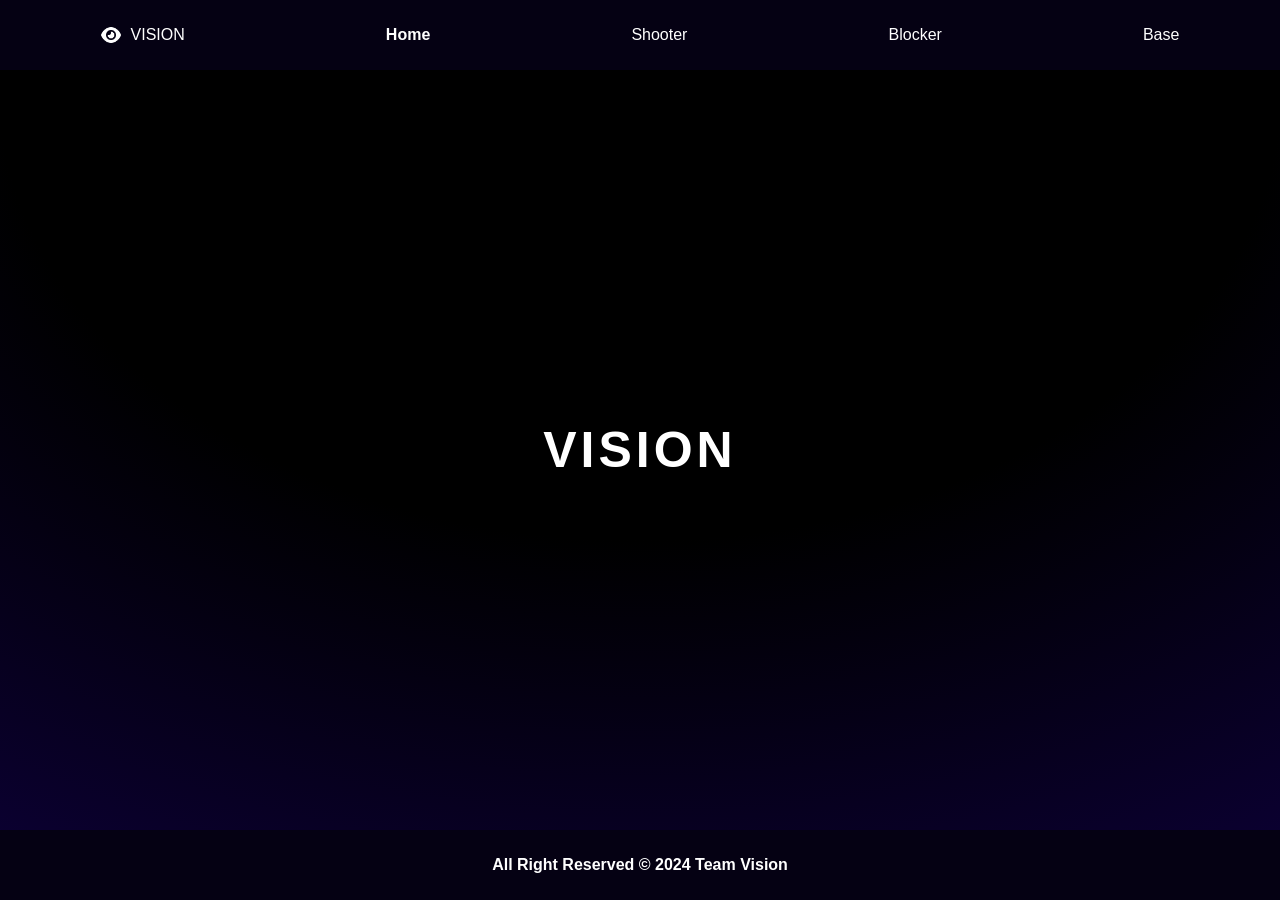
<file: index.html>
<!DOCTYPE html>
<html lang="en">
<head>
    <meta charset="UTF-8">
    <meta name="viewport" content="width=device-width, initial-scale=1.0">
    <link rel="stylesheet" href="css/index.css">
    
    <title>VISION</title>
</head>
<body class="main">
    <div class="nav">
        <ul>
            <li><a href=""><img width="20" src="img/vision.png" alt="">VISION</a></li>
            <li><a style="font-weight: 900;" href="">Home</a></li>
            <li><a href="shooter.html">Shooter</a></li>
            <li><a href="blocker.html">Blocker</a></li>
            <li><a href="base.html">Base</a></li>
        </ul>
    </div>
    <h1>VISION</h1>
    <div class="footer">
        <h4>All Right Reserved &copy; 2024 Team Vision</h4>
    </div>
</body>
</html>
</file>
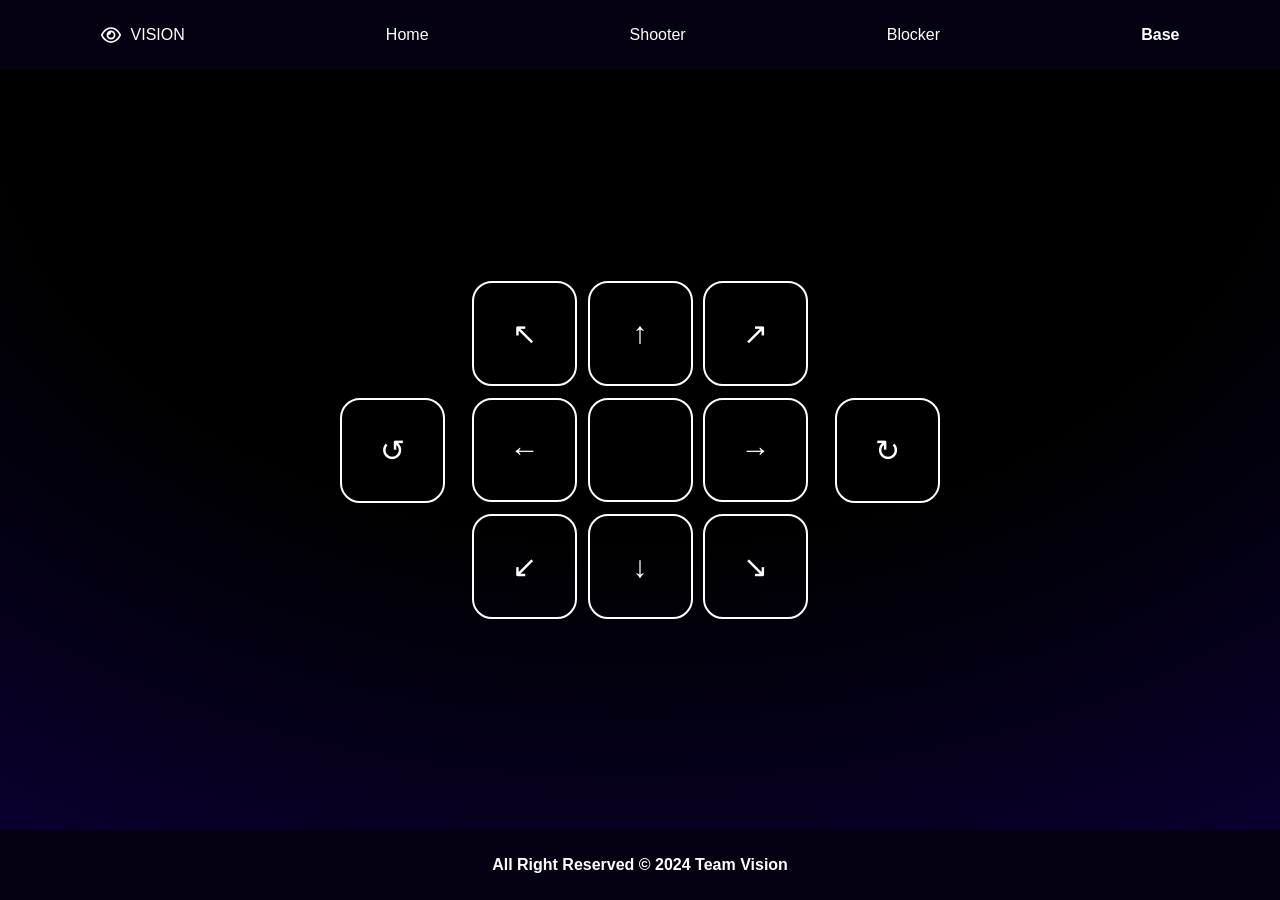
<file: base.html>
<!DOCTYPE html>
<html lang="en">
<head>
    <meta charset="UTF-8">
    <meta name="viewport" content="width=device-width, initial-scale=1.0">
    <link rel="stylesheet" href="css/index.css">
    
    <title>VISION</title>
</head>
<body class="smain ">
    <div class="nav">
        <ul>
            <li><a href=""><img width="20" src="img/vision.svg" alt="">VISION</a></li>
            <li><a href="/">Home</a></li>
            <li><a href="/shooter.html">Shooter</a></li>
            <li><a href="/blocker.html">Blocker</a></li>
            <li><a style="font-weight: 900;" href="#">Base</a></li>
        </ul>
    </div>
    <button  class="turn" id="up">&#8634;</button>
    <div class="grid">
        <div class="top">
            <button class="btn" id="up">&#8598;</button>
            <button class="btn" id="up">&uarr;</button>
            <button class="btn" id="up">&#8599;</button>
        </div>
        <div class="center">
            <button class="btn" id="up">&larr;</button>
            <button class="btn" id="up"></button>
            <button class="btn" id="up">&rarr;</button>
        </div>
        <div class="bottom">
            <button class="btn" id="up">&#8601;</button>
            <button class="btn" id="up">&darr;</button>
            <button class="btn" id="up">&#8600;</button>
        </div>
    </div>
    <div class="grid grid-res">
        <div class="top">
            <button class="btn" id="up">&#8598;</button>
            <button class="btn" id="up">&uarr;</button>
            <button class="btn" id="up">&#8599;</button>
        </div>
        <div class="center">
            <button class="btn" id="up">&larr;</button>
            <button class="btn" id="up"></button>
            <button class="btn" id="up">&rarr;</button>
        </div>
        <div class="bottom">
            <button class="btn" id="up">&#8601;</button>
            <button class="btn" id="up">&darr;</button>
            <button class="btn" id="up">&#8600;</button>
        </div>
        <div class="bottomest">
            <button  class="turn turn-res" id="up">&#8634;</button>
            <button class="turn turn-res"  id="up">&#8635;</button>
        </div>
    </div>
    <button class="turn"  id="up">&#8635;</button>
    <div class="footer">
        <h4>All Right Reserved &copy; 2024 Team Vision</h4>
    </div>
    <script src="js/chassis.js"></script>
</body>
</html>
</file>
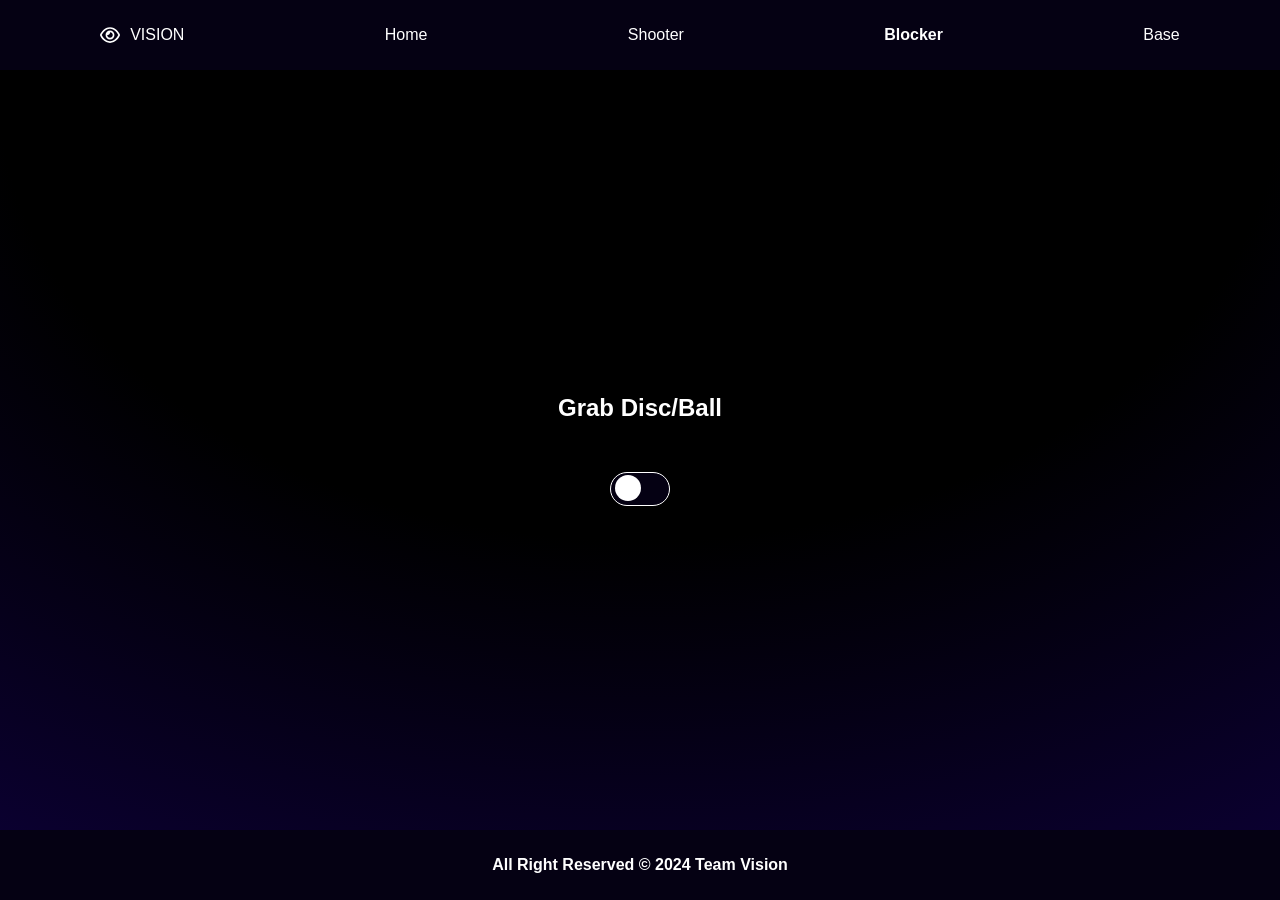
<file: blocker.html>
<!DOCTYPE html>
<html lang="en">
<head>
    <meta charset="UTF-8">
    <meta name="viewport" content="width=device-width, initial-scale=1.0">
    <link rel="stylesheet" href="css/index.css">
    
    <title>VISION</title>
</head>
<body class="main">
    <div class="nav">
        <ul>
            <li><a href=""><img width="20" src="img/vision.svg" alt="">VISION</a></li>
            <li><a href="/">Home</a></li>
            <li><a href="/shooter.html">Shooter</a></li>
            <li><a style="font-weight: 900;" href="#">Blocker</a></li>
            <li><a href="base.html">Base</a></li>
        </ul>
    </div>
    <h2 id="text">Grab Disc/Ball</h2>
    <label class="switch">
        <input id="start" type="checkbox">
        <span class="slider round"></span>
      </label>
      <h4 id="notification"></h4>
    <div class="footer">
        <h4>All Right Reserved &copy; 2024 Team Vision</h4>
    </div>
    <script src="js/blocker.js"></script>
</body>
</html>
</file>
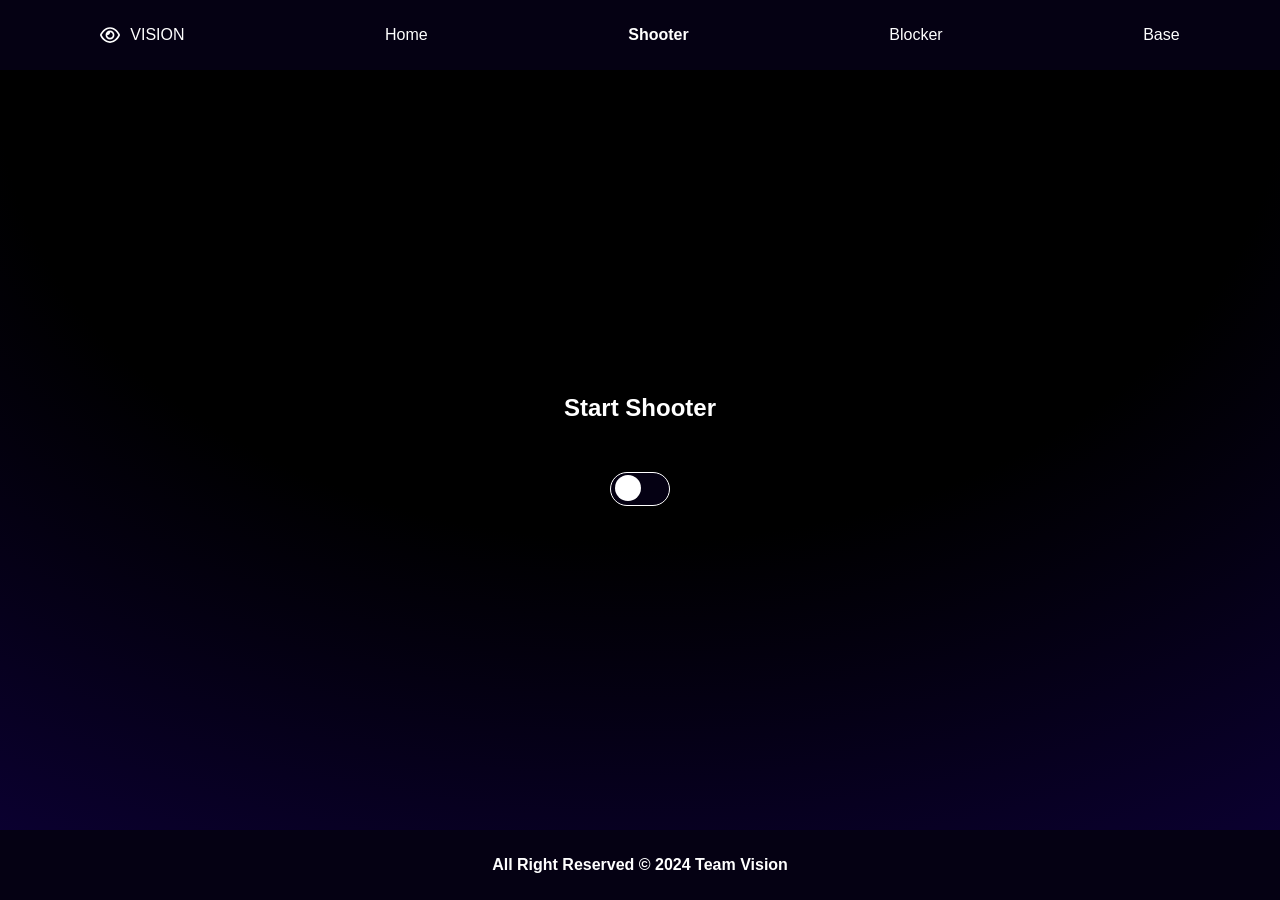
<file: shooter.html>
<!DOCTYPE html>
<html lang="en">
<head>
    <meta charset="UTF-8">
    <meta name="viewport" content="width=device-width, initial-scale=1.0">
    <link rel="stylesheet" href="css/index.css">
    
    <title>VISION</title>
</head>
<body class="main">
    <div class="nav">
        <ul>
            <li><a href=""><img width="20" src="img/vision.svg" alt="">VISION</a></li>
            <li><a href="/">Home</a></li>
            <li><a style="font-weight: 900;" href="#">Shooter</a></li>
            <li><a href="blocker.html">Blocker</a></li>
            <li><a href="base.html">Base</a></li>
        </ul>
    </div>
    <h2 id="text">Start Shooter</h2>
    <label class="switch">
        <input id="start" type="checkbox">
        <span class="slider round"></span>
      </label>
    <button id="load">LOAD</button>
    <h4 id="notification"></h4>
    <div class="footer">
        <h4>All Right Reserved &copy; 2024 Team Vision</h4>
    </div>
    <script src="js/shooter.js"></script>
</body>
</html>
</file>
<file: css/index.css>
*{
    margin: 0;
    padding: 0;
}
.main{
    height: 100vh;
    width: 100vw;
    display: flex;
    align-items: center;
    flex-direction: column;
    justify-content: center;
    background: radial-gradient(125% 125% at 50% 10%, #000000 40%, #11004d 100%);
    color: #fff;
    user-select: none;
    font-family: Tahoma, sans-serif;
    gap: 50px;
  }
.smain{
  height: 100vh;
    width: 100vw;
    display: flex;
    align-items: center;
    justify-content: center;
    background: radial-gradient(125% 125% at 50% 10%, #000000 40%, #11004d 100%);
    color: #fff;
    user-select: none;
    font-family: Tahoma, sans-serif;
    gap: 20px;
}
h1{
    letter-spacing: 4px;
    font-size: 50px;
    font-family: Tahoma, sans-serif;
}
.nav{
    position: absolute;
    top: 0;
    width: 100vw;
    height: 70px;
    background-color: #050113;
    display: flex;
    justify-content: space-between;
    align-items: center;
}
.nav img{
    filter: invert(100%);
}
.nav ul{
    width: 100%;
    display: flex;
    align-items: center;
    list-style: none;
    justify-content: space-around;
}
.nav ul li a{
    display: flex;
    gap: 10px;
    text-decoration: none;
    color: #fff;
    align-items: center;
}
.footer{
    position: absolute;
    bottom: 0;
    width: 100vw;
    height: 70px;
    background-color: #050113;
    display: flex;
    justify-content: center;
    align-items: center;
    color: #fff;
}
button {
    font-size: 30px;
    width: 200px;
    height: 50px;
    background: none;
    color: #fff;
    border: 2px solid #fff;
    border-radius: 20px;
    cursor: pointer;
    display: none;
}
.turn{
  display: inline-block;
  width: 105px;
  height: 105px;
}
.switch {
    position: relative;
    display: inline-block;
    width: 60px;
    height: 34px;
  }
  
  .switch input { 
    opacity: 0;
    width: 0;
    height: 0;
  }
  
  .slider {
    position: absolute;
    cursor: pointer;
    top: 0;
    left: 0;
    right: 0;
    bottom: 0;
    background-color: #050113;
    border: 1px solid #fff;
    box-sizing: border-box;
    -webkit-transition: .4s;
    transition: .4s;
  }
  
  .slider:before {
    position: absolute;
    content: "";
    height: 26px;
    width: 26px;
    left: 4px;
    bottom: 4px;
    background-color: #050113;
    -webkit-transition: .4s;
    transition: .4s;
  }
  
  input:checked + .slider {
    background-color: #fff;
  }
  
  input:focus + .slider {
    box-shadow: 0 0 1px #fff;
  }
  
  input:checked + .slider:before {
    background-color: #050113;
    -webkit-transform: translateX(26px);
    -ms-transform: translateX(26px);
    transform: translateX(26px);
  }
  
  /* Rounded sliders */
  .slider.round {
    border-radius: 34px;
  }
  
  .slider.round:before {
    border-radius: 50%;
    background-color: #fff;
  }
  #notification{
    width: 500px;
    height: 50px;
    background-color: #481c9b6b;
    display: flex;
    justify-content: center;
    align-items: center;
    display: none;
    color: #fff;
  }
  .grid{
    display: flex;
    flex-direction: column;
    justify-content: center;
    align-items: center;
    width: 350px;
    height: 350px;
  }
  .top{
    width: 100%;
    height: 33.3%;
    display: flex; 
    justify-content: center;
    align-items: center;
    gap: 3%;
  }
  .center{
    width: 100%;
    height: 33.3%;
    display: flex; 
    justify-content: center;
    align-items: center;
    gap: 3%;
  }
  .grid-res{
    display: none;
  }
  .bottom{
    width: 100%;
    height: 33.3%;
    display: flex; 
    justify-content: center;
    align-items: center;
    gap: 3%;
  }
  .btn{
    width: 30%;
    height: 90%;
    display: inline-block;
  }
  @media only screen and (max-width: 442px) {
    .nav img{
      width: 15px;
    }
    a{
      font-size: 12.5px;
    }
    h4{
      font-size: 12.5px;
    }
  }
  @media only screen and (max-width: 592px) {
    .grid{
      display: none;
    }
    .grid-res{
      display: flex;
      width: 300px;
      gap: 10px;
    }
    .turn{
      display: none;
    }
    .turn-res{
      display: inline-block;
    }
    .top{
      height: 20%;
    }
    .bottom{
      height: 20%;
    }
    .center{
      height: 20%;
    }
    .bottomest{
      height: 20%;
      width: 100%;
      display: flex;
      justify-content: center; 
      align-items: center;
      gap: 5%;
    }
    .turn-res{
      height: 100%;
      width: 45%;
    }
  }
</file>
